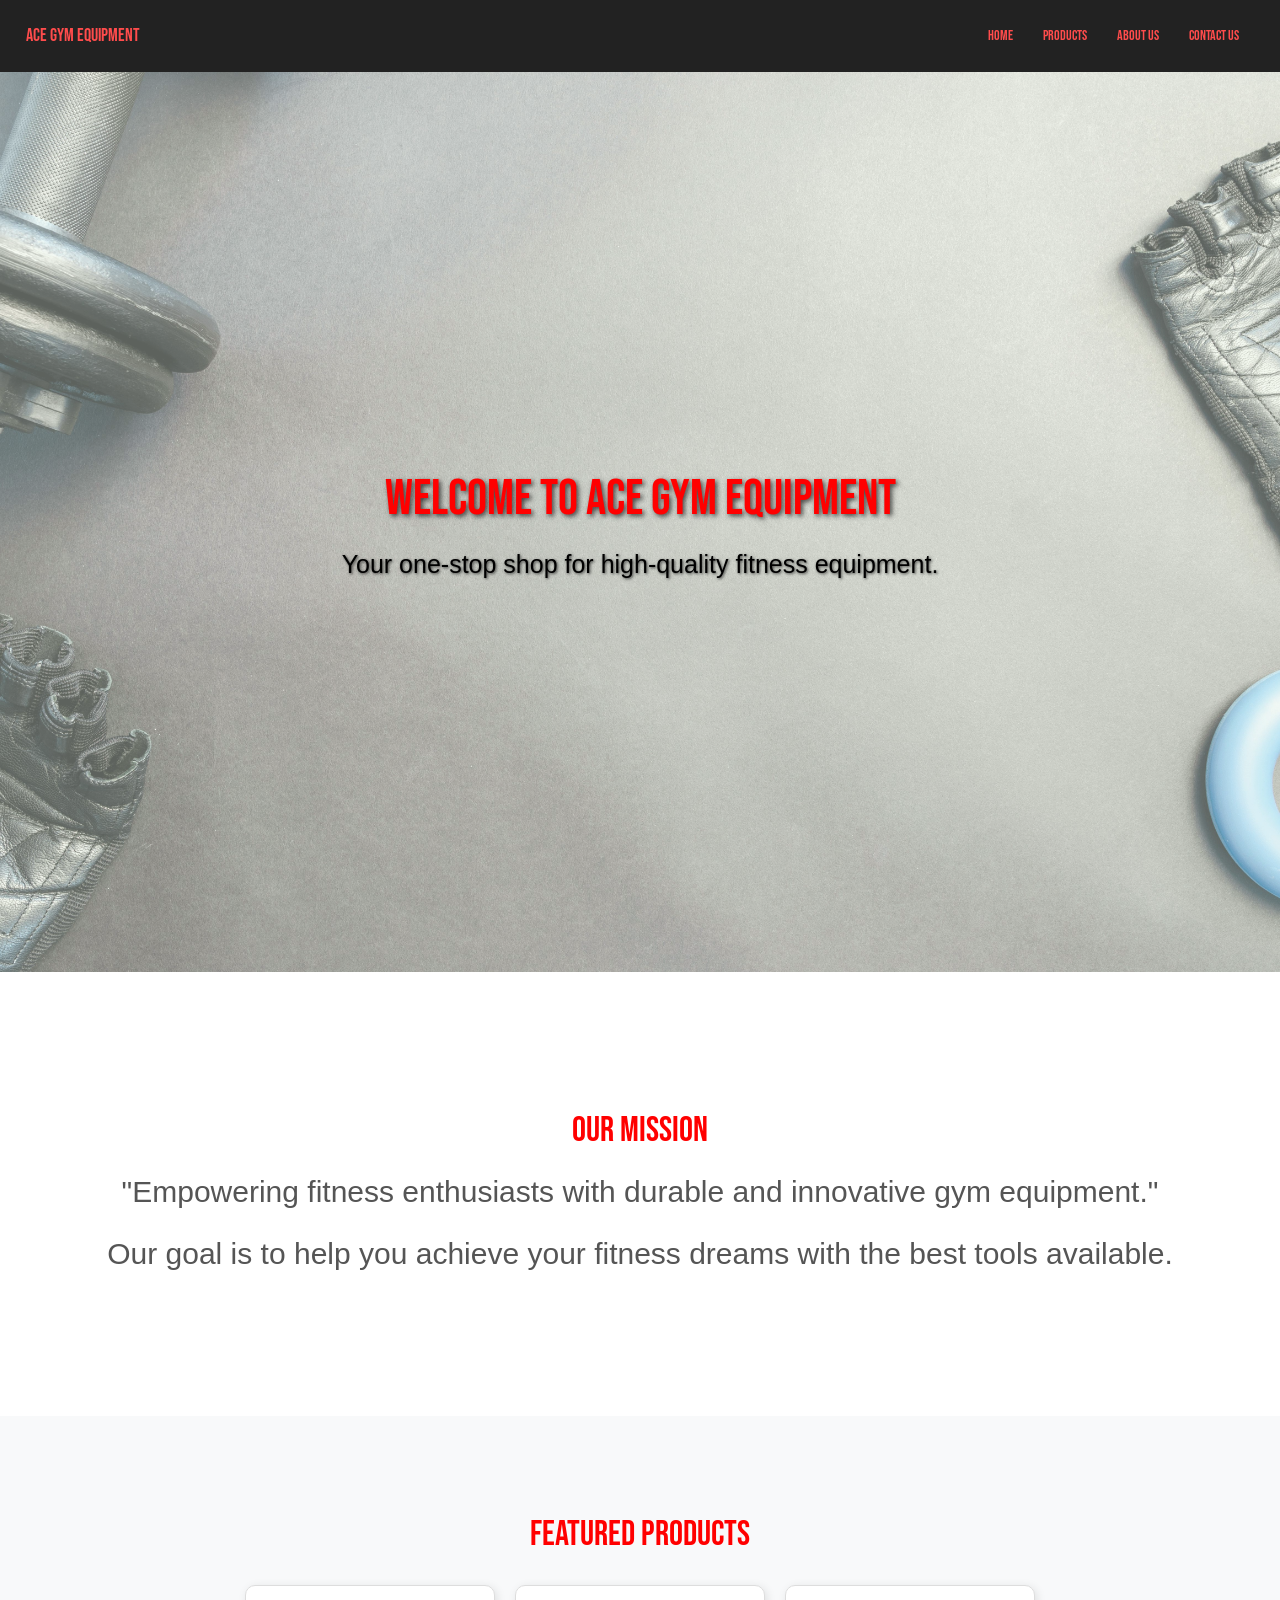
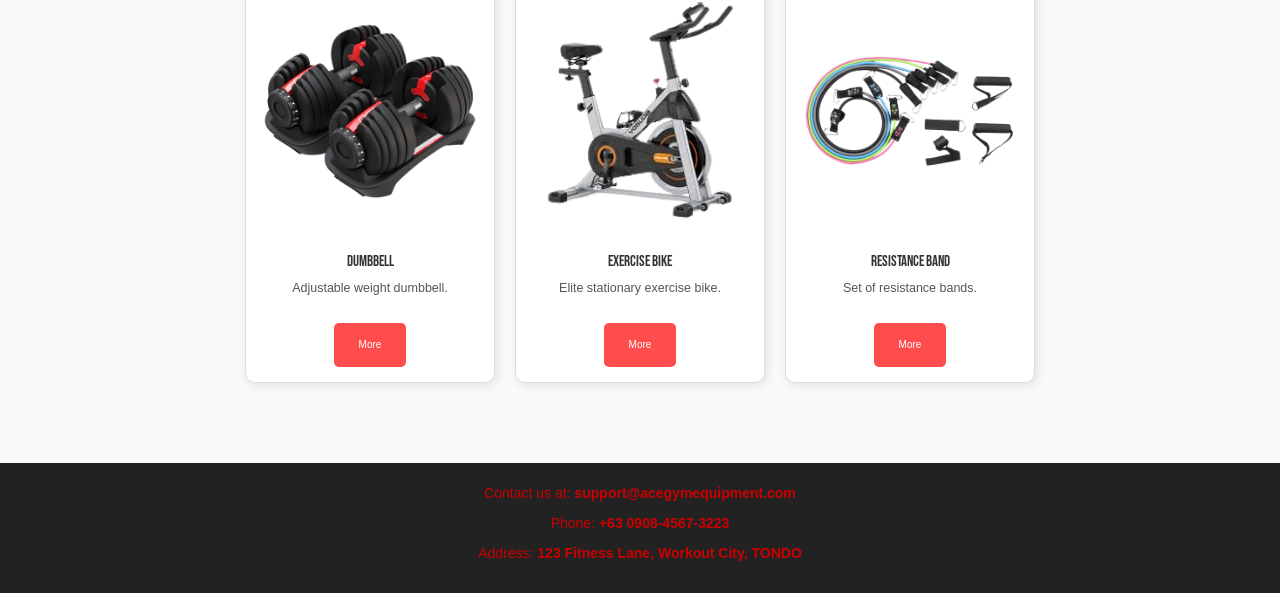
<file: index.html>
<!DOCTYPE html>
<html lang="en">
<head>
    <meta charset="UTF-8">
    <meta name="viewport" content="width=device-width, initial-scale=1.0">
    <title>ACE Gym Equipment - Home</title>
    <link href="https://maxcdn.bootstrapcdn.com/bootstrap/3.4.1/css/bootstrap.min.css" rel="stylesheet">
    <link href="https://fonts.googleapis.com/css2?family=Bebas+Neue&display=swap" rel="stylesheet">
    <script src="https://ajax.googleapis.com/ajax/libs/jquery/3.6.0/jquery.min.js"></script>
    <script src="https://maxcdn.bootstrapcdn.com/bootstrap/3.4.1/js/bootstrap.min.js"></script>
    <link rel="stylesheet" href="style.css">
    <style>
        /* General Styles */
        body {
            font-family: Arial, sans-serif;
            background-color: #e8f5e9;
            margin: 0;
            padding: 0;
        }

        /* The navbar design */
        .navbar {
            margin: 0;
            padding: 10px;
            border-radius: 0;
        }

        .navbar-default {
            background-color: #222;
            border-color: #222;
        }

        .navbar-brand, .navbar-nav > li > a {
            font-family: 'Bebas Neue', sans-serif;
            color: #ff4c4c !important;
        }

        .navbar-nav > li > a:hover {
            color: #cc0000 !important;
        }

        /* Hero design Section */
        .hero {
            position: relative;
            height: 100vh;
            color: white;
            text-align: center;
            display: flex;
            flex-direction: column;
            justify-content: center;
            align-items: center;
            overflow: hidden;
        }

        .hero::before {
            content: '';
            position: absolute;
            top: 0;
            left: 0;
            width: 100%;
            height: 100%;
            background-image: url('images/bg.jpg');
            background-size: cover;
            background-position: center;
            opacity: 0.6;
            z-index: -1;
        }

        .hero h1 {
            font-family: 'Bebas Neue', sans-serif;
            font-size: 5rem;
            color: red;
            text-shadow: 2px 2px 5px rgba(0, 0, 0, 0.7);
        }

        .hero p {
            font-size: 2.5rem;
            margin-top: 10px;
            color: black;
            text-shadow: 1px 1px 3px rgba(0, 0, 0, 0.7);
        }

        /* Quotes and Goals design Section */
        .quotes-goals {
            padding: 120px 10px;
            text-align: center;
            background-color: #ffffff;
        }

        .quotes-goals h2 {
            font-family: 'Bebas Neue', sans-serif;
            font-size: 3.5rem;
            color: red;
            margin-bottom: 20px;
        }

        .quotes-goals p {
            font-size: 3rem;
            color: #555555;
            margin-bottom: 20px;
        }

        /* Products preview design Section */
        .product-preview {
            padding: 80px 40px;
            background-color: #f8f9fa;
        }

        .product-preview p{
            font-size: 1.25rem;
          
        }

        .product-preview h2 {
            font-family: 'Bebas Neue', sans-serif;
            font-size: 3.5rem;
            color: red;
            text-align: center;
            margin-bottom: 30px;
        }

        .product-preview .row {
            display: flex;
            justify-content: center;
            gap: 20px;
        }

        .product-card {
            background-color: white;
            border: 1px solid #ddd;
            border-radius: 10px;
            padding: 15px;
            text-align: center;
            box-shadow: 2px 2px 10px rgba(0, 0, 0, 0.1);
            width: 250px;
        }

        .product-card img {
            max-width: 100%;
            height: auto;
            margin-bottom: 15px;
        }

        .product-card h3 {
            font-family: 'Bebas Neue', sans-serif;
            font-size: 1.5rem;
            color: #333333;
            margin-bottom: 10px;
        }

        .product-card p {
            color: #555555;
            margin-bottom: 15px;
        }

        .product-card a {
            display: inline-block; 
            text-decoration: none;
            color: white;
            background-color: #ff4c4c;
            padding: 15px 25px; 
            border-radius: 5px;
            font-size: 1rem; 
            margin-top: 10px; 
        }

        @media (max-width: 768px) {
            .product-card a {
                font-size: 1.4rem;
                padding: 20px 40px;
                width: 100%; 
                text-align: center; 
            }
        }

        .product-card:hover {
            transform: scale(1.05);
            box-shadow: 4px 4px 15px rgba(0, 0, 0, 0.2);
            border-color: #43a047;
        }

        /* Footer design */
        .footer1 {
            margin-top: 0px;
            background-color: #222;
            border-color: #222;
            color: #cc0000 !important;
            padding: 20px;
        }

        /* Animations for homepage */
        .hero h1, .hero p {
            opacity: 0;
            transform: translateY(20px);
            animation: fadeIn 1s ease-out forwards;
        }

        .hero h1 {
            animation-delay: 0.2s;
        }

        .hero p {
            animation-delay: 0.4s;
        }

        .quotes-goals {
            opacity: 0;
            transform: translateY(20px);
            animation: fadeIn 1.2s ease-out forwards;
            animation-delay: 0.6s;
        }

        .product-card {
            opacity: 0;
            transform: translateY(20px);
            animation: fadeIn 1.5s ease-out forwards;
        }

        .product-card:nth-child(1) {
            animation-delay: 0.8s;
        }

        .product-card:nth-child(2) {
            animation-delay: 1s;
        }

        .product-card:nth-child(3) {
            animation-delay: 1.2s;
        }

        .footer1 {
            opacity: 0;
            transform: translateY(20px);
            animation: fadeIn 1.5s ease-out forwards;
            animation-delay: 1.5s;
        }

        @keyframes fadeIn {
            from {
                opacity: 0;
                transform: translateY(20px);
            }
            to {
                opacity: 1;
                transform: translateY(0);
            }
        }
    </style>
</head>
<body>
    <nav class="navbar navbar-default">
        <div class="container-fluid">
            <div class="navbar-header">
                <button type="button" class="navbar-toggle collapsed" data-toggle="collapse" data-target="#navbar-collapse" aria-expanded="false">
                    <span class="sr-only">Toggle navigation</span>
                    <span class="icon-bar"></span>
                    <span class="icon-bar"></span>
                    <span class="icon-bar"></span>
                </button>
                <a class="navbar-brand" href="index.html">ACE Gym Equipment</a>
            </div>
            <div class="collapse navbar-collapse" id="navbar-collapse">
                <ul class="nav navbar-nav navbar-right">
                    <li><a href="index.html">Home</a></li>
                    <li><a href="products.html">Products</a></li>
                    <li><a href="about.html">About Us</a></li>
                    <li><a href="contact.html">Contact Us</a></li>
                </ul>
            </div>
        </div>
    </nav>

    <!-- Hero Section -->
    <div class="hero">
        <h1>Welcome to ACE Gym Equipment</h1>
        <p>Your one-stop shop for high-quality fitness equipment.</p>
    </div>

    <!-- Quotes and Goals Section -->
    <div class="quotes-goals">
        <h2>Our Mission</h2>
        <p>"Empowering fitness enthusiasts with durable and innovative gym equipment."</p>
        <p>Our goal is to help you achieve your fitness dreams with the best tools available.</p>
    </div>

    <!-- The Products Section -->
    <div class="product-preview">
        <h2>Featured Products</h2>
        <div class="row">
        
            <div class="product-card">
                <img src="images/dumbbellnobg.png" alt="Dumbbell">
                <h3>Dumbbell</h3>
                <p>Adjustable weight dumbbell.</p>
                <a href="products.html">More</a>
            </div>
          
            <div class="product-card">
                <img src="images/bikenobg.png" alt="Bike">
                <h3>Exercise Bike</h3>
                <p>Elite stationary exercise bike.</p>
                <a href="products.html">More</a>
            </div>
            
            <div class="product-card">
                <img src="images/resistancebandnobg.png" alt="Resistance Band">
                <h3>Resistance Band</h3>
                <p>Set of resistance bands.</p>
                <a href="products.html">More</a>
            </div>
        </div>
    </div>

    <footer class="text-center footer1">
        <p>Contact us at: <strong>support@acegymequipment.com</strong></p>
        <p>Phone: <strong>+63 0908-4567-3223</strong></p>
        <p>Address: <strong>123 Fitness Lane, Workout City, TONDO</strong></p>
    </footer>
</body>
</html>
</file>
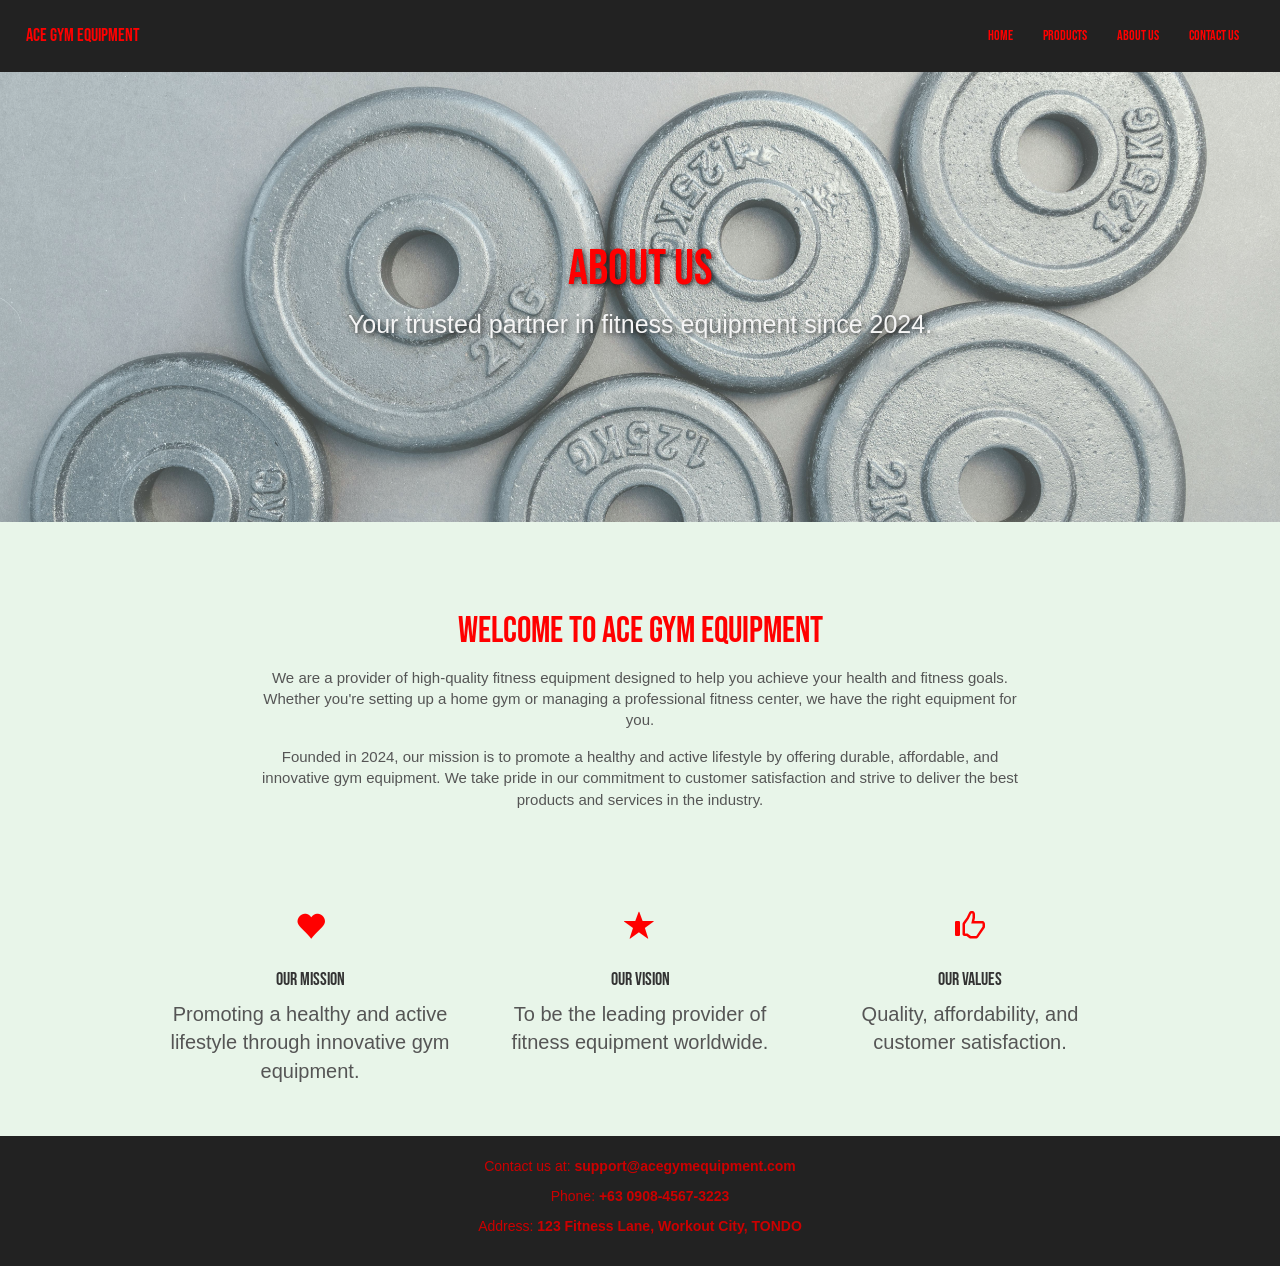
<file: about.html>
<!DOCTYPE html>
<html lang="en">
<head>
    <meta charset="UTF-8">
    <meta name="viewport" content="width=device-width, initial-scale=1.0">
    <title>About Us</title>
    <link href="https://maxcdn.bootstrapcdn.com/bootstrap/3.4.1/css/bootstrap.min.css" rel="stylesheet">
    <link href="https://fonts.googleapis.com/css2?family=Bebas+Neue&display=swap" rel="stylesheet">
    <script src="https://ajax.googleapis.com/ajax/libs/jquery/3.6.0/jquery.min.js"></script>
    <script src="https://maxcdn.bootstrapcdn.com/bootstrap/3.4.1/js/bootstrap.min.js"></script>
    <link rel="stylesheet" href="style.css">
    <style>
        /* Navbar Design */
        .navbar-default {
            background-color: #222;
            border-color: #222;
        }

        .navbar {
            margin: 0;
            padding: 10px;
            border-radius: 0;
        }

        .navbar-brand {
            font-family: 'Bebas Neue', sans-serif;
            color: red !important;
        }

        .navbar-nav > li > a {
            font-family: 'Bebas Neue', sans-serif;
            color: red !important;
        }

        .navbar-nav > li > a:hover {
            color: darkred !important;
        }

        /* Hero Section */
        .hero {
            position: relative;
            height: 50vh;
            text-align: center;
            display: flex;
            flex-direction: column;
            justify-content: center;
            align-items: center;
            text-shadow: 2px 2px 5px rgba(0, 0, 0, 0.7);
            overflow: hidden; 
            animation: fadeIn 1.5s ease-out; 
        }

        .hero::before {
            content: '';
            position: absolute;
            top: 0;
            left: 0;
            width: 100%;
            height: 100%;
            background-image: url('images/aboutbg.jpg');
            background-size: cover;
            background-position: center;
            opacity: 0.7; 
            z-index: -1; 
        }

        .hero h1 {
            font-family: 'Bebas Neue', sans-serif;
            font-size: 5rem;
            color: red;
            margin: 0;
            animation: slideIn 1.5s ease-out; 
        }

        .hero p {
            color: whitesmoke;
            font-size: 2.5rem;
            margin-top: 10px;
            animation: slideIn 1.5s ease-out; 
        }

        /* About Us Container Design */
        .container {
            text-align: center;
            padding: 50px 20px;
            margin-top: 20px;
            max-width: 800px;
            animation: fadeIn 2s ease-out; 
        }

        .container h1 {
            font-family: 'Bebas Neue', sans-serif;
            color: red !important;
        }

        .container p {
            color: #555;
            margin-top: 15px;
            text-align: center;
            font-size: 1.5rem;
        }

        /* Key Points Design Section */
        .key-points {
            display: flex;
            justify-content: center;
            gap: 30px;
            margin: 40px 0;
            text-align: center;
        }

        .key-points .point {
            flex: 1;
            max-width: 300px;
            animation: fadeIn 2s ease-out;
        }

        .key-points .point i {
            font-size: 3rem;
            color: red;
            margin-bottom: 10px;
        }

        .key-points .point h3 {
            font-family: 'Bebas Neue', sans-serif;
            font-size: 1.8rem;
            color: #333;
            margin-bottom: 10px;
        }

        .key-points .point p {
            font-size: 2rem;
            color: #555;
        }

        /* Keyframes for Animations */
        @keyframes fadeIn {
            from {
                opacity: 0;
            }
            to {
                opacity: 1;
            }
        }

        @keyframes slideIn {
            from {
                opacity: 0;
                transform: translateY(20px);
            }
            to {
                opacity: 1;
                transform: translateY(0);
            }
        }

        /* Footer design */
        .footer1 {
            margin: 0;
            padding: 20px;
            background-color: #222;
            color: #cc0000 !important;
            width: 100%;
            box-sizing: border-box;
            text-align: center;
        }
    </style>
</head>
<body>
    <!-- Navbar section -->
    <nav class="navbar navbar-default">
        <div class="container-fluid">
            <div class="navbar-header">
                <button type="button" class="navbar-toggle collapsed" data-toggle="collapse" data-target="#navbar-collapse" aria-expanded="false">
                    <span class="sr-only">Toggle navigation</span>
                    <span class="icon-bar"></span>
                    <span class="icon-bar"></span>
                    <span class="icon-bar"></span>
                </button>
                <a class="navbar-brand" href="index.html">ACE Gym Equipment</a>
            </div>
            <div class="collapse navbar-collapse" id="navbar-collapse">
                <ul class="nav navbar-nav navbar-right">
                    <li><a href="index.html">Home</a></li>
                    <li><a href="products.html">Products</a></li>
                    <li><a href="about.html">About Us</a></li>
                    <li><a href="contact.html">Contact Us</a></li>
                </ul>
            </div>
        </div>
    </nav>

    <!-- Hero Section -->
    <div class="hero">
        <h1>About Us</h1>
        <p>Your trusted partner in fitness equipment since 2024.</p>
    </div>

    <!-- About Us section -->
    <div class="container">
        <h1>Welcome to ACE Gym Equipment</h1>
        <p>
            We are a provider of high-quality fitness equipment designed to help you achieve your health and fitness goals. 
            Whether you're setting up a home gym or managing a professional fitness center, we have the right equipment for you.
        </p>
        <p>
            Founded in 2024, our mission is to promote a healthy and active lifestyle by offering durable, affordable, and innovative gym equipment. 
            We take pride in our commitment to customer satisfaction and strive to deliver the best products and services in the industry.
        </p>
    </div>

    <!-- Key Points Section -->
    <div class="key-points">
        <div class="point">
            <i class="glyphicon glyphicon-heart"></i>
            <h3>Our Mission</h3>
            <p>Promoting a healthy and active lifestyle through innovative gym equipment.</p>
        </div>
        <div class="point">
            <i class="glyphicon glyphicon-star"></i>
            <h3>Our Vision</h3>
            <p>To be the leading provider of fitness equipment worldwide.</p>
        </div>
        <div class="point">
            <i class="glyphicon glyphicon-thumbs-up"></i>
            <h3>Our Values</h3>
            <p>Quality, affordability, and customer satisfaction.</p>
        </div>
    </div>

    <!-- Footer section -->
    <footer class="footer1">
        <p>Contact us at: <strong>support@acegymequipment.com</strong></p>
        <p>Phone: <strong>+63 0908-4567-3223</strong></p>
        <p>Address: <strong>123 Fitness Lane, Workout City, TONDO</strong></p>
    </footer>
</body>
</html>
</file>
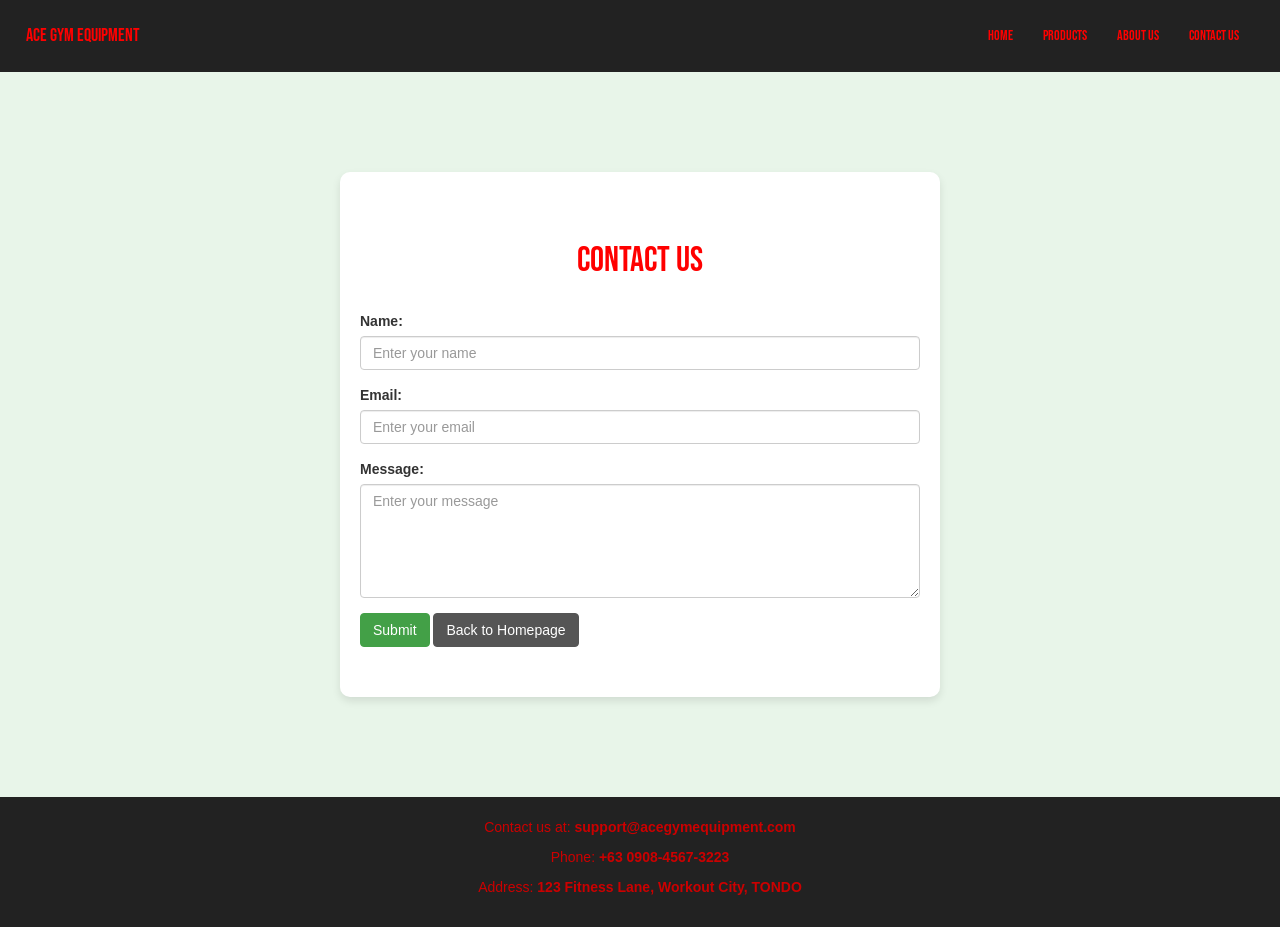
<file: contact.html>
<!DOCTYPE html>
<html lang="en">
<head>
    <meta charset="UTF-8">
    <meta name="viewport" content="width=device-width, initial-scale=1.0">
    <title>Contact Us</title>
    <link href="https://maxcdn.bootstrapcdn.com/bootstrap/3.4.1/css/bootstrap.min.css" rel="stylesheet">
    <link href="https://fonts.googleapis.com/css2?family=Bebas+Neue&display=swap" rel="stylesheet">
    <link rel="stylesheet" href="style.css">
    <script src="https://ajax.googleapis.com/ajax/libs/jquery/3.6.0/jquery.min.js"></script>
    <script src="https://maxcdn.bootstrapcdn.com/bootstrap/3.4.1/js/bootstrap.min.js"></script>
    <style>
        /* Navbar design */
        .navbar-default {
            background-color: #222;
            border-color: #222;
        }

        .navbar {
            margin: 0;
            padding: 10px;
            border-radius: 0;
        }

        .navbar-brand {
            font-family: 'Bebas Neue', sans-serif;
            color: red !important;
        }

        .navbar-nav > li > a {
            font-family: 'Bebas Neue', sans-serif;
            color: red !important;
        }

        .navbar-nav > li > a:hover {
            color: darkred !important;
        }

        /* Contact Form Design */
        .container {
            padding: 50px 20px;
            margin-top: 100px;
            margin-bottom: 100px;
            max-width: 600px;
            background-color: white;
            border-radius: 10px;
            box-shadow: 0 4px 8px rgba(0, 0, 0, 0.1);
        }

        h1 {
            font-family: 'Bebas Neue', sans-serif;
            color: red;
            text-align: center;
            font-size: 3.5rem;
            margin-bottom: 30px;
        }

        label {
            font-weight: bold;
        }

        .btn-primary {
            background-color: #43a047;
            border-color: #43a047;
        }

        .btn-primary:hover {
            background-color: #388e3c;
            border-color: #388e3c;
        }

        .btn-secondary {
            background-color: #555;
            border-color: #555;
            color: white !important;
        }

        .btn-secondary:hover {
            background-color: #333;
            border-color: #333;
        }

        /* Animation for Contact Form */
        .container {
            opacity: 0; 
            transform: translateY(20px); 
            animation: fadeIn 1.5s ease-out forwards; 
        }



        /* Keyframes for Animations */
        @keyframes fadeIn {
            from {
                opacity: 0;
                transform: translateY(20px);
            }
            to {
                opacity: 1;
                transform: translateY(0);
            }
        }

        /* Footer design*/
        .footer1 {
            margin: auto;
            padding: 20px;
            background-color: #222;
            color: #cc0000 !important;
            width: 100%;
            box-sizing: border-box;
            text-align: center;
        }
    </style>
</head>
<body>
    <!-- Navbar section -->
    <nav class="navbar navbar-default">
        <div class="container-fluid">
         
            <div class="navbar-header">
              
                <button type="button" class="navbar-toggle collapsed" data-toggle="collapse" data-target="#navbar-collapse" aria-expanded="false">
                    <span class="sr-only">Toggle navigation</span>
                    <span class="icon-bar"></span>
                    <span class="icon-bar"></span>
                    <span class="icon-bar"></span>
                </button>
                <a class="navbar-brand" href="index.html">ACE Gym Equipment</a>
            </div>

        
            <div class="collapse navbar-collapse" id="navbar-collapse">
                <ul class="nav navbar-nav navbar-right">
                    <li><a href="index.html">Home</a></li>
                    <li><a href="products.html">Products</a></li>
                    <li><a href="about.html">About Us</a></li>
                    <li><a href="contact.html">Contact Us</a></li>
                </ul>
            </div>
        </div>
    </nav>

    <!-- Contact Form section -->
    <div class="container">
        <h1>Contact Us</h1>
        <form>
            <div class="form-group">
                <label for="name">Name:</label>
                <input type="text" class="form-control" id="name" placeholder="Enter your name">
            </div>
            <div class="form-group">
                <label for="email">Email:</label>
                <input type="email" class="form-control" id="email" placeholder="Enter your email">
            </div>
            <div class="form-group">
                <label for="message">Message:</label>
                <textarea class="form-control" id="message" rows="5" placeholder="Enter your message"></textarea>
            </div>
            <button type="submit" class="btn btn-primary">Submit</button>
            <a href="index.html" class="btn btn-secondary">Back to Homepage</a>
        </form>
    </div>

    <!-- Footer section -->
    <footer class="footer1">
        <p>Contact us at: <strong>support@acegymequipment.com</strong></p>
        <p>Phone: <strong>+63 0908-4567-3223</strong></p>
        <p>Address: <strong>123 Fitness Lane, Workout City, TONDO</strong></p>
    </footer>
</body>
</html>
</file>
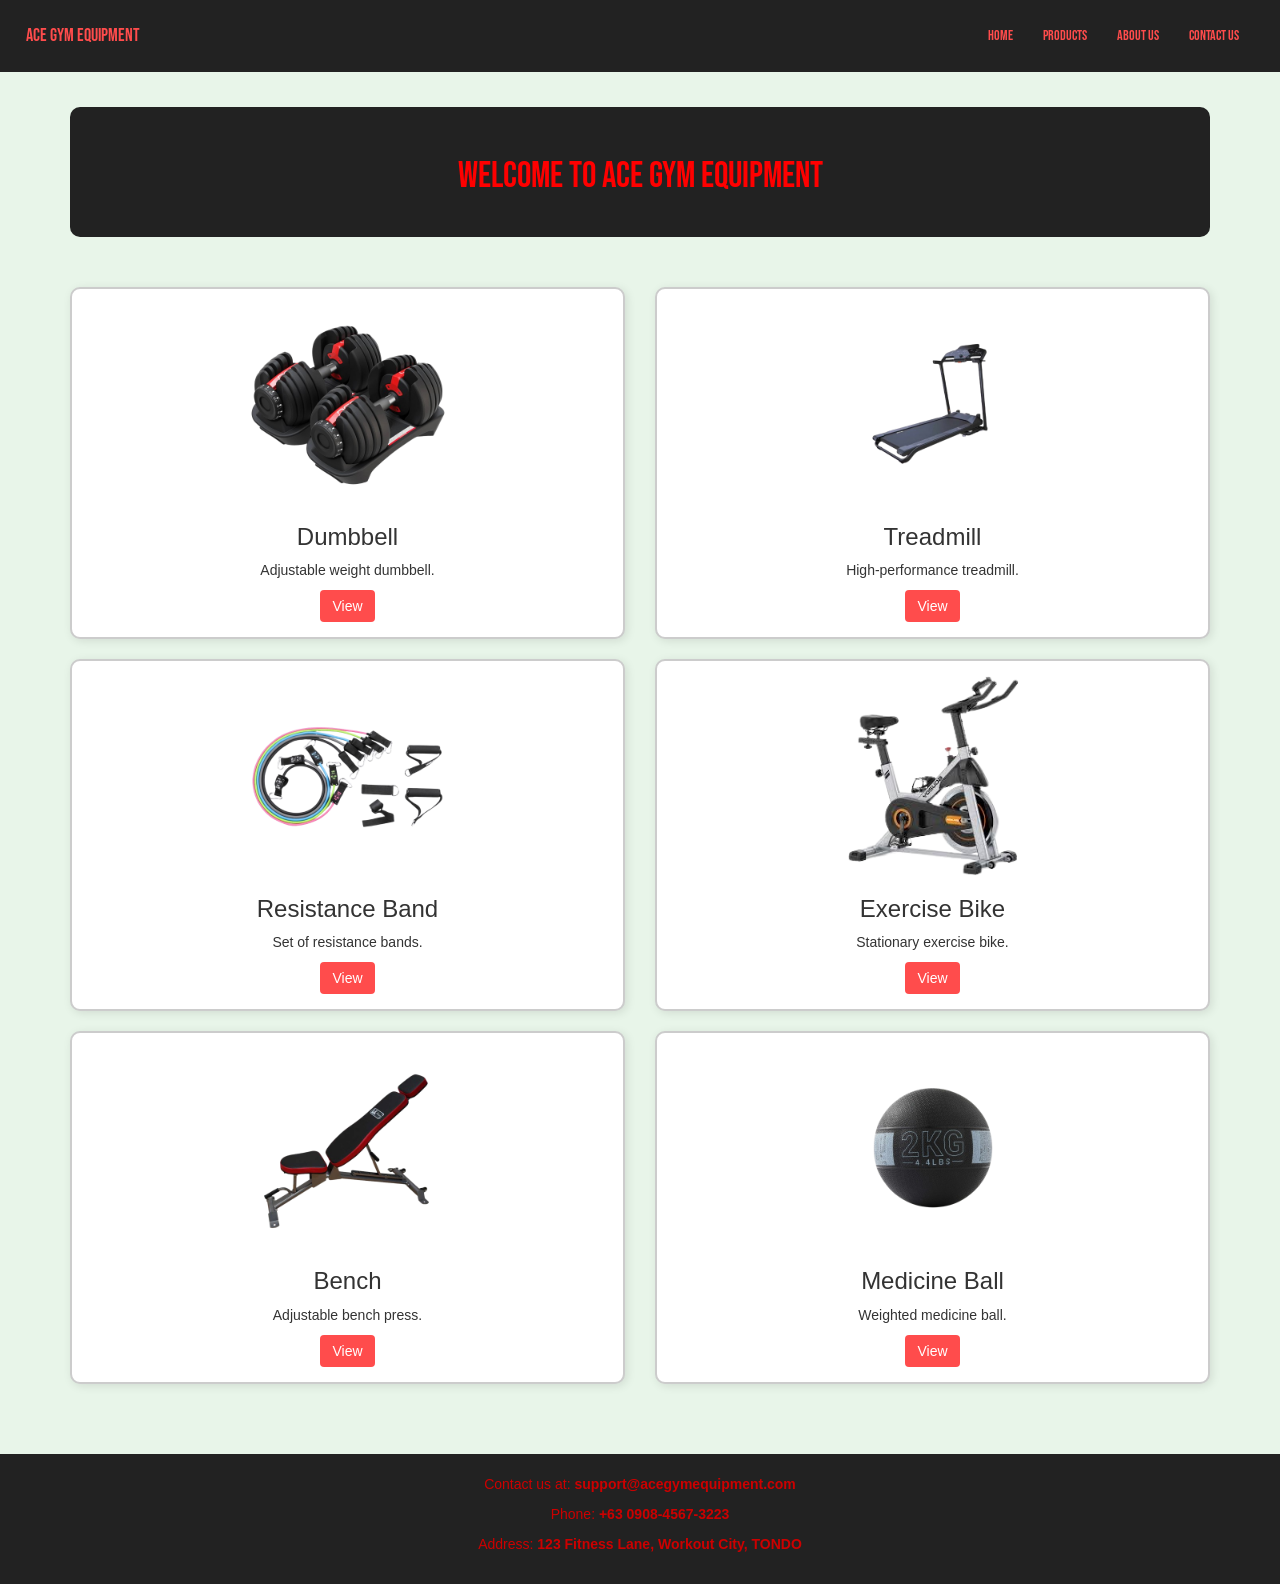
<file: products.html>
<!DOCTYPE html>
<html lang="en">
<head>
    <meta charset="UTF-8">
    <meta name="viewport" content="width=device-width, initial-scale=1.0">
    <title>Gym Equipment Store</title>
    <link href="https://maxcdn.bootstrapcdn.com/bootstrap/3.4.1/css/bootstrap.min.css" rel="stylesheet">
    <link rel="stylesheet" href="style.css">
    <link href="https://fonts.googleapis.com/css2?family=Bebas+Neue&display=swap" rel="stylesheet">
    <script src="https://ajax.googleapis.com/ajax/libs/jquery/3.6.0/jquery.min.js"></script>
    <script src="https://maxcdn.bootstrapcdn.com/bootstrap/3.4.1/js/bootstrap.min.js"></script>
    <script src="script.js"></script>
    <style>
        /* Navbar Design */
        .navbar-default {
            background-color: #222;
            border-color: #222;
        }

        .navbar {
            margin: 0;
            padding: 10px;
            border-radius: 0;
        }

        .navbar-brand, .navbar-nav > li > a {
            font-family: 'Bebas Neue', sans-serif;
            color: #ff4c4c !important;
        }

        .navbar-nav > li > a:hover {
            color: #cc0000 !important;
        }

        /* General Design for Products*/
        body {
            background-color: #e8f5e9;
            font-family: Arial, sans-serif;
        }

        .intro {
            margin-top: 35px;
            font-family: 'Bebas Neue', sans-serif;
            padding: 30px;
            text-align: center;
            border-radius: 10px;
            margin-bottom: 20px;
            background-color: #222;
            border-color: #222;
        }

        /* This is design for product Grid */
        .row {
            display: flex;
            justify-content: center;
            flex-wrap: wrap;
        }

        .product {
            flex: 1 1 300px;
            text-align: center;
            margin-bottom: 20px;
        }

        .product-card {
            background-color: white;
            border: 2px solid #ccc;
            padding: 15px;
            border-radius: 10px;
            box-shadow: 2px 2px 10px rgba(0, 0, 0, 0.1);
        }

        .product-card:hover {
            transform: scale(1.05);
            box-shadow: 4px 4px 15px rgba(0, 0, 0, 0.2);
            border-color: #43a047;
        }

        /* Buttons */
        .btn-danger {
            background-color: #ff4c4c;
            border: none;
        }

        .btn-danger:hover {
            background-color: #cc0000;
        }

        /* Footer */
        .footer1 {
            margin-top: 50px;
            background-color: #222;
            border-color: #222;
            color: #cc0000 !important;
            padding: 20px;
        }

        .intro {
            margin-bottom: 50px;
        }
    </style>
</head>
<body>
    <!-- Navbar section -->
    <nav class="navbar navbar-default">
        <div class="container-fluid">
            <div class="navbar-header">
                <button type="button" class="navbar-toggle collapsed" data-toggle="collapse" data-target="#navbar-collapse" aria-expanded="false">
                    <span class="sr-only">Toggle navigation</span>
                    <span class="icon-bar"></span>
                    <span class="icon-bar"></span>
                    <span class="icon-bar"></span>
                </button>
                <a class="navbar-brand" href="index.html">ACE Gym Equipment</a>
            </div>

            <div class="collapse navbar-collapse" id="navbar-collapse">
                <ul class="nav navbar-nav navbar-right">
                    <li><a href="index.html">Home</a></li>
                    <li><a href="products.html">Products</a></li>
                    <li><a href="about.html">About Us</a></li>
                    <li><a href="contact.html">Contact Us</a></li>
                </ul>
            </div>
        </div>
    </nav>

    <!-- Intro Section -->
    <div class="container">
        <div class="intro">
            <h1 style="color: red;">Welcome to ACE Gym Equipment</h1>
        </div>

        <!-- Products Section -->
        <div class="row">
            <div class="col-sm-4 product">
                <div class="product-card">
                    <img src="images/dumbbellnobg.png" alt="Dumbbell" width="200">
                    <h3>Dumbbell</h3>
                    <p>Adjustable weight dumbbell.</p>
                    <a href="productsHtml/dumbbell.html" class="btn btn-danger">View</a>
                </div>
            </div>
            <div class="col-sm-4 product">
                <div class="product-card">
                    <img src="images/treadmillnobg.png" alt="Treadmill" width="200">
                    <h3>Treadmill</h3>
                    <p>High-performance treadmill.</p>
                    <a href="productsHtml/treadmill.html" class="btn btn-danger">View</a>
                </div>
            </div>
        </div>

      
        <div class="row">
            <div class="col-sm-4 product">
                <div class="product-card">
                    <img src="images/resistancebandnobg.png" alt="Resistance Band" width="200">
                    <h3>Resistance Band</h3>
                    <p>Set of resistance bands.</p>
                    <a href="productsHtml/resistanceband.html" class="btn btn-danger">View</a>
                </div>
            </div>
            <div class="col-sm-4 product">
                <div class="product-card">
                    <img src="images/bikenobg.png" alt="Exercise Bike" width="200">
                    <h3>Exercise Bike</h3>
                    <p>Stationary exercise bike.</p>
                    <a href="productsHtml/bike.html" class="btn btn-danger">View</a>
                </div>
            </div>
        </div>

      
        <div class="row">
            <div class="col-sm-4 product">
                <div class="product-card">
                    <img src="images/benchnobg.png" alt="Bench Press" width="200">
                    <h3>Bench</h3>
                    <p>Adjustable bench press.</p>
                    <a href="productsHtml/bench.html" class="btn btn-danger">View</a>
                </div>
            </div>
            <div class="col-sm-4 product">
                <div class="product-card">
                    <img src="images/mballnobg.png" alt="Medicine Ball" width="200">
                    <h3>Medicine Ball</h3>
                    <p>Weighted medicine ball.</p>
                    <a href="productsHtml/medicineball.html" class="btn btn-danger">View</a>
                </div>
            </div>
        </div>
    </div>

    <!-- Footer section -->
    <footer class="text-center footer1">
        <p>Contact us at: <strong>support@acegymequipment.com</strong></p>
        <p>Phone: <strong>+63 0908-4567-3223</strong></p>
        <p>Address: <strong>123 Fitness Lane, Workout City, TONDO</strong></p>
    </footer>
</body>
</html>
</file>
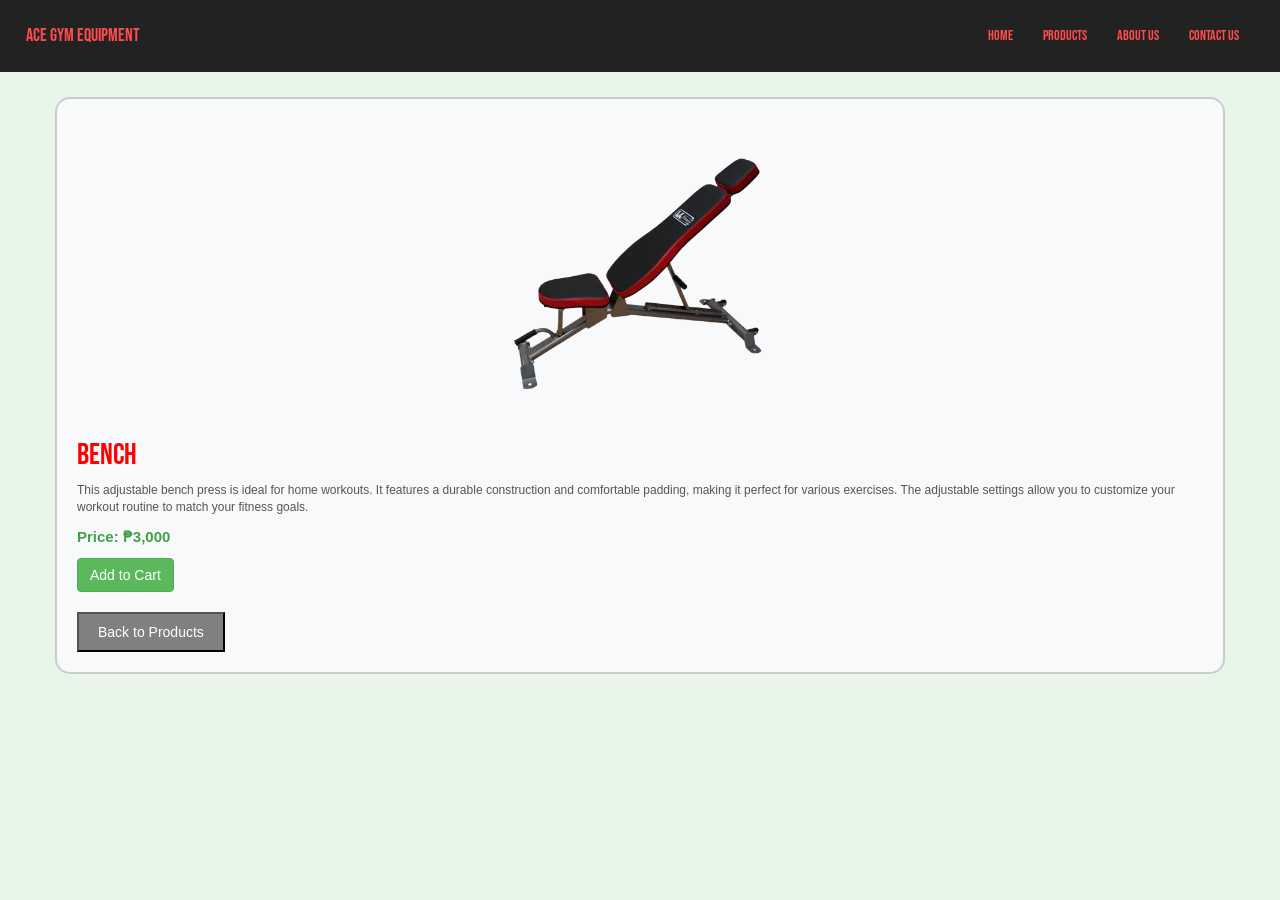
<file: productsHtml/bench.html>
<!DOCTYPE html>
<html lang="en">
<head>
    <meta charset="UTF-8">
    <meta name="viewport" content="width=device-width, initial-scale=1.0">
    <title>Bench - Product Details</title>
    <link href="https://maxcdn.bootstrapcdn.com/bootstrap/3.4.1/css/bootstrap.min.css" rel="stylesheet">
    <link href="https://fonts.googleapis.com/css2?family=Bebas+Neue&display=swap" rel="stylesheet">
    <script src="https://ajax.googleapis.com/ajax/libs/jquery/3.6.0/jquery.min.js"></script>
    <script src="https://maxcdn.bootstrapcdn.com/bootstrap/3.4.1/js/bootstrap.min.js"></script>
    <script src="../script.js"></script>
    <style>
        /* Navbar Design */
        .navbar-default {
            background-color: #222;
            border-color: #222;
        }

        .navbar {
            margin: 0;
            padding: 10px;
            border-radius: 0; 
        }

        .navbar-brand, .navbar-nav > li > a {
            font-family: 'Bebas Neue', sans-serif;
            color: #ff4c4c !important;
        }

        .navbar-nav > li > a:hover {
            color: #cc0000 !important;
        }
        /* For Mobile pov*/
        @media (max-width: 768px) {
            .navbar-nav > li > a {
                font-size: 1.5rem; 
                padding: 15px;
            }
        }

        /* Product details design */
        .container {
            background-color: #f8f9fa;
            margin-top: 25px;
            border: 2px solid #cccccc;
            border-radius: 15px;
            padding: 20px;
        }

            /* For Mobile View */
            @media (max-width: 768px) {
            .container {
                width: 90%; 
                padding: 10px; 
                margin: 10px auto; 
            }

            .card-img-top {
                max-width: 200px; 
            }

            .card-text {
                font-size: 1rem; 
            }

            .price {
                font-size: 1.2rem; 
            }
        }


        .card-img-top {
            width: 100%;
            height: auto;
            max-width: 300px;
            margin: 0 auto;
            display: block;
        }

        .card-img-top:hover {
            transform: scale(1.2);
        }

        .card-title {
            font-family: 'Bebas Neue', sans-serif;
            color: red;
        }

        .card-text {
            font-size: 1.2rem;
            color: #555;
        }

        .price {
            font-size: 1.5rem;
            font-weight: bold;
            color: #43a047;
        }

        button {
            background-color: gray;
        }

        a {
            color: white;
        }

        body {
            background-color: #e8f5e9;
        }

        /* Pop-Up for add to cart */
        .popup {
            display: none; 
            position: fixed;
            top: 0;
            left: 0;
            width: 100%;
            height: 100%;
            background-color: rgba(0, 0, 0, 0.5);
            z-index: 1000;
        }

        .popup-content {
            position: absolute;
            top: 50%;
            left: 50%;
            transform: translate(-50%, -50%);
            background-color: white;
            padding: 20px;
            border-radius: 10px;
            text-align: center;
            box-shadow: 0 4px 8px rgba(0, 0, 0, 0.2);
            width: 300px;
        }

        .popup-content h4 {
            font-family: 'Bebas Neue', sans-serif;
            color: #43a047; 
            margin-bottom: 10px;
        }

        .popup-content p {
            color: #555555;
            margin-bottom: 20px;
        }

        .popup-content .btn {
            background-color: #43a047;
            border: none;
        }

        .popup-content .btn:hover {
            background-color: #388e3c; 
        }
    </style>
</head>
<body>
    <!-- Navbar section -->
    <nav class="navbar navbar-default">
        <div class="container-fluid">
            <div class="navbar-header">
                <button type="button" class="navbar-toggle collapsed" data-toggle="collapse" data-target="#navbar-collapse" aria-expanded="false">
                    <span class="sr-only">Toggle navigation</span>
                    <span class="icon-bar"></span>
                    <span class="icon-bar"></span>
                    <span class="icon-bar"></span>
                </button>
                <a class="navbar-brand" href="../index.html">ACE Gym Equipment</a>
            </div>
            <div class="collapse navbar-collapse" id="navbar-collapse">
                <ul class="nav navbar-nav navbar-right">
                    <li><a href="../index.html">Home</a></li>
                    <li><a href="../products.html">Products</a></li>
                    <li><a href="../about.html">About Us</a></li>
                    <li><a href="../contact.html">Contact Us</a></li>
                </ul>
            </div>
        </div>
    </nav>

    <!-- Product Details section -->
    <div class="container my-5">
        <div class="card">
            <img src="../images/benchnobg.png" class="card-img-top" alt="Bench">
            <div class="card-body">
                <h2 class="card-title">Bench</h2>
                <p class="card-text">
                    This adjustable bench press is ideal for home workouts. It features a durable construction and comfortable padding, making it perfect for various exercises. The adjustable settings allow you to customize your workout routine to match your fitness goals.
                </p>
                <p class="price">Price: ₱3,000</p>
                <button class="btn btn-success add-to-cart-btn" data-product-name="Bench">Add to Cart</button><br><br>
                <button><a href="../products.html" class="btn btn-secondary mb-3">Back to Products</a></button>
            </div>
        </div>
    </div>

    <!-- Pop-Up section -->
    <div id="popup" class="popup">
        <div class="popup-content">
            <h4>Item Added to Cart!</h4>
            <p id="popup-message">The item has been successfully added to your cart.</p>
            <button class="btn btn-secondary" onclick="closePopup()">Close</button>
        </div>
    </div>
</body>
</html>
</file>
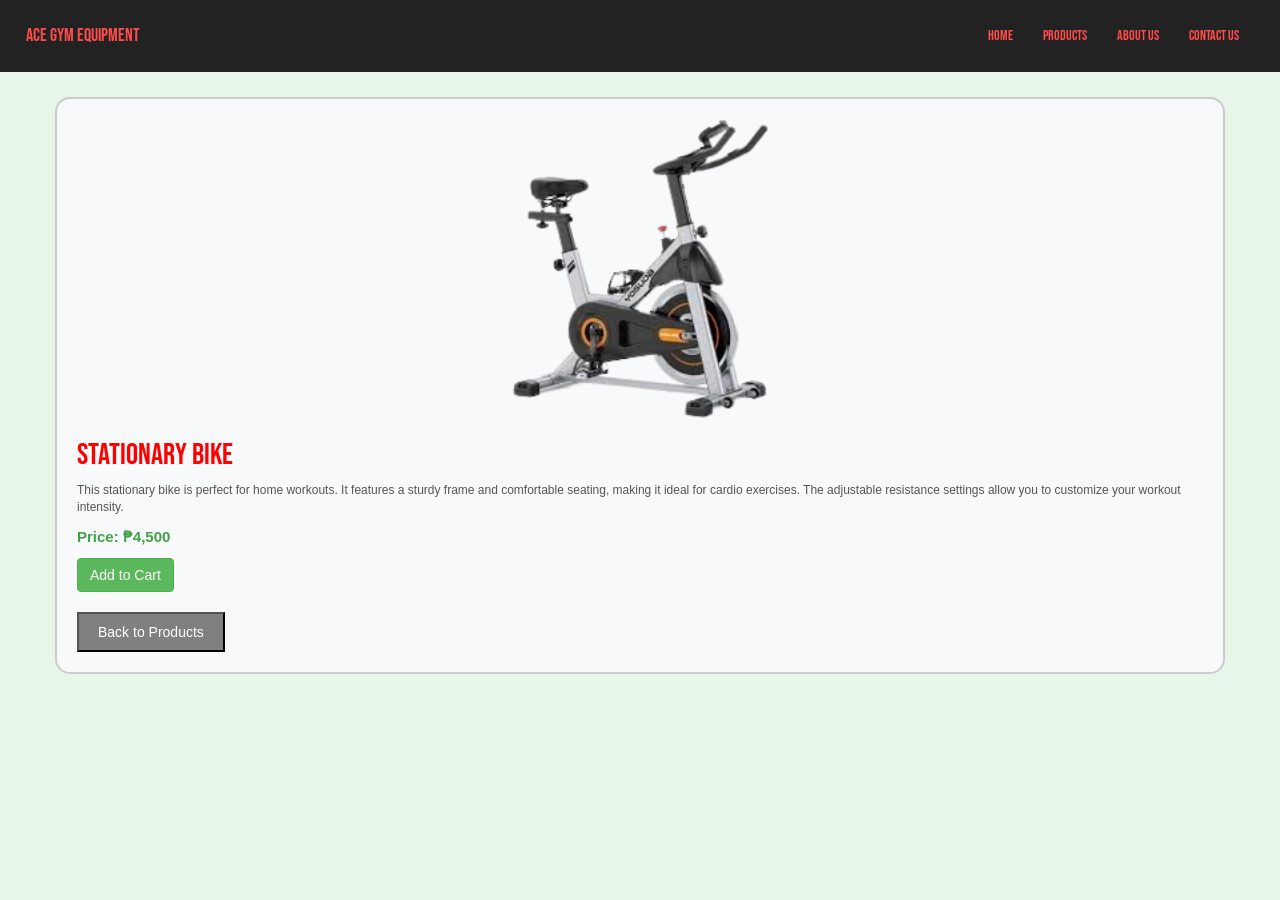
<file: productsHtml/bike.html>
<!DOCTYPE html>
<html lang="en">
<head>
    <meta charset="UTF-8">
    <meta name="viewport" content="width=device-width, initial-scale=1.0">
    <title>Stationary Bike - Product Details</title>
    <link href="https://maxcdn.bootstrapcdn.com/bootstrap/3.4.1/css/bootstrap.min.css" rel="stylesheet">
    <link href="https://fonts.googleapis.com/css2?family=Bebas+Neue&display=swap" rel="stylesheet">
    <script src="https://ajax.googleapis.com/ajax/libs/jquery/3.6.0/jquery.min.js"></script>
    <script src="https://maxcdn.bootstrapcdn.com/bootstrap/3.4.1/js/bootstrap.min.js"></script>
    <script src="../script.js"></script>
    <style>
        /* Navbar Design */
        .navbar-default {
            background-color: #222;
            border-color: #222;
        }

        .navbar {
            margin: 0;
            padding: 10px;
            border-radius: 0; 
        }

        .navbar-brand, .navbar-nav > li > a {
            font-family: 'Bebas Neue', sans-serif;
            color: #ff4c4c !important;
        }

        .navbar-nav > li > a:hover {
            color: #cc0000 !important;
        }

        /* Mobile pov*/
        @media (max-width: 768px) {
            .navbar-nav > li > a {
                font-size: 1.5rem; 
                padding: 15px;
            }
        }

        /* Product Details design */
        .container {
            background-color: #f8f9fa;
            margin-top: 25px;
            border: 2px solid #cccccc;
            border-radius: 15px;
            padding: 20px;
        }

            /* For Mobile View */
            @media (max-width: 768px) {
            .container {
                width: 90%; 
                padding: 10px; 
                margin: 10px auto; 
            }

            .card-img-top {
                max-width: 200px; 
            }

            .card-text {
                font-size: 1rem; 
            }

            .price {
                font-size: 1.2rem; 
            }
        }


        .card-img-top {
            width: 100%;
            height: auto;
            max-width: 300px;
            margin: 0 auto;
            display: block;
        }

        .card-img-top:hover {
            transform: scale(1.2);
        }

        .card-title {
            font-family: 'Bebas Neue', sans-serif;
            color: red;
        }

        .card-text {
            font-size: 1.2rem;
            color: #555;
        }

        .price {
            font-size: 1.5rem;
            font-weight: bold;
            color: #43a047;
        }

        button {
            background-color: gray;
        }

        a {
            color: white;
        }

        body {
            background-color: #e8f5e9;
        }

        /* Pop-Up for add to cart */
        .popup {
            display: none; 
            position: fixed;
            top: 0;
            left: 0;
            width: 100%;
            height: 100%;
            background-color: rgba(0, 0, 0, 0.5); 
            z-index: 1000;
        }

        .popup-content {
            position: absolute;
            top: 50%;
            left: 50%;
            transform: translate(-50%, -50%);
            background-color: white;
            padding: 20px;
            border-radius: 10px;
            text-align: center;
            box-shadow: 0 4px 8px rgba(0, 0, 0, 0.2);
            width: 300px;
        }

        .popup-content h4 {
            font-family: 'Bebas Neue', sans-serif;
            color: #43a047; 
            margin-bottom: 10px;
        }

        .popup-content p {
            color: #555555; 
            margin-bottom: 20px;
        }

        .popup-content .btn {
            background-color: #43a047; 
            border: none;
        }

        .popup-content .btn:hover {
            background-color: #388e3c; 
        }
    </style>
</head>
<body>
    <!-- Navbar section -->
    <nav class="navbar navbar-default">
        <div class="container-fluid">
            <div class="navbar-header">
                <button type="button" class="navbar-toggle collapsed" data-toggle="collapse" data-target="#navbar-collapse" aria-expanded="false">
                    <span class="sr-only">Toggle navigation</span>
                    <span class="icon-bar"></span>
                    <span class="icon-bar"></span>
                    <span class="icon-bar"></span>
                </button>
                <a class="navbar-brand" href="../index.html">ACE Gym Equipment</a>
            </div>
            <div class="collapse navbar-collapse" id="navbar-collapse">
                <ul class="nav navbar-nav navbar-right">
                    <li><a href="../index.html">Home</a></li>
                    <li><a href="../products.html">Products</a></li>
                    <li><a href="../about.html">About Us</a></li>
                    <li><a href="../contact.html">Contact Us</a></li>
                </ul>
            </div>
        </div>
    </nav>

    <!-- Product Details section-->
    <div class="container my-5">
        <div class="card">
            <img src="../images/bikenobg.png" class="card-img-top" alt="Stationary Bike">
            <div class="card-body">
                <h2 class="card-title">Stationary Bike</h2>
                <p class="card-text">
                    This stationary bike is perfect for home workouts. It features a sturdy frame and comfortable seating, making it ideal for cardio exercises. The adjustable resistance settings allow you to customize your workout intensity.
                </p>
                <p class="price">Price: ₱4,500</p>
                <button class="btn btn-success add-to-cart-btn" data-product-name="Bike">Add to Cart</button><br><br>
                <button><a href="../products.html" class="btn btn-secondary mb-3">Back to Products</a></button>
            </div>
        </div>
    </div>

    <!-- Pop-Up section -->
    <div id="popup" class="popup">
        <div class="popup-content">
            <h4>Item Added to Cart!</h4>
            <p id="popup-message">The item has been successfully added to your cart.</p>
            <button class="btn btn-secondary" onclick="closePopup()">Close</button>
        </div>
    </div>
</body>
</html>
</file>
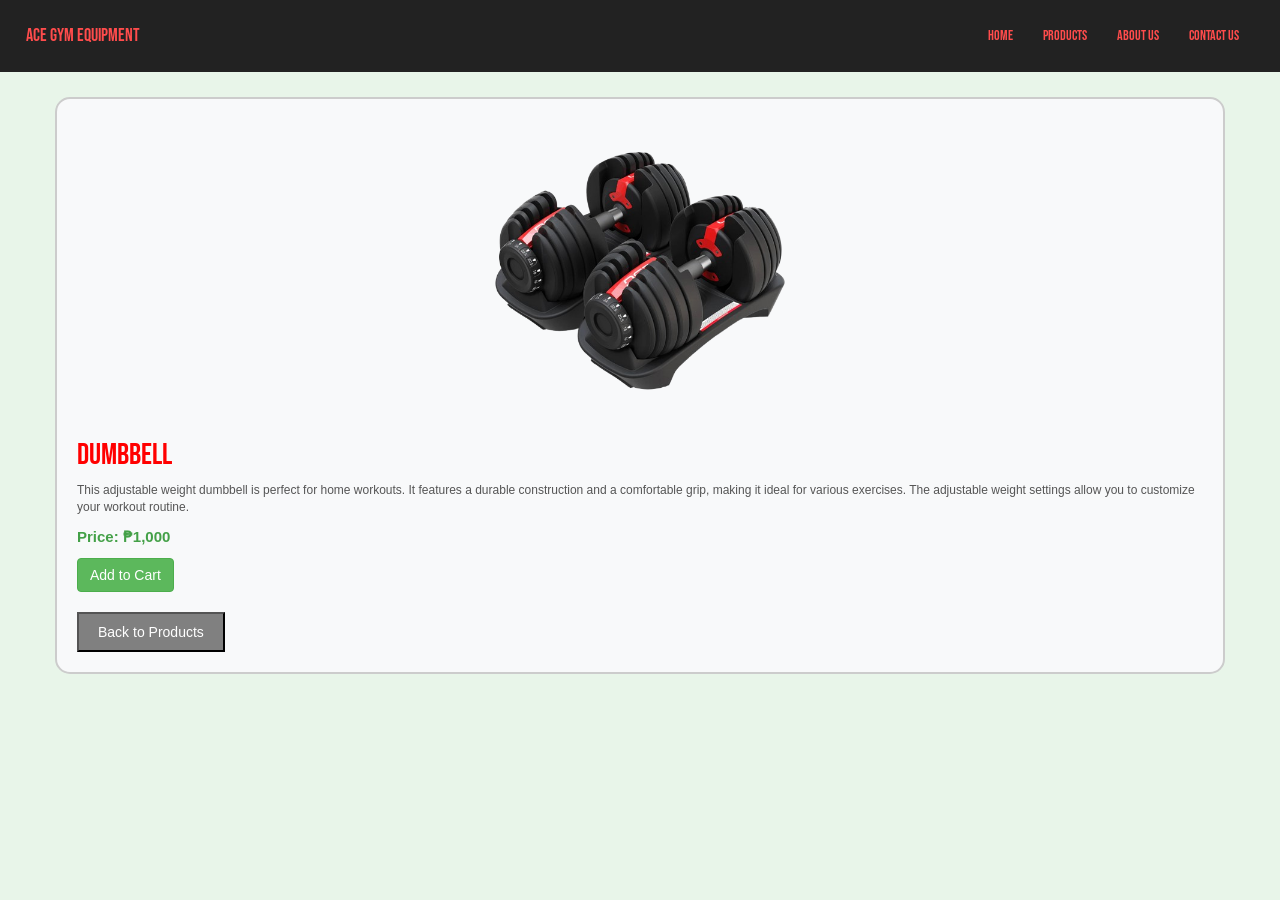
<file: productsHtml/dumbbell.html>
<!DOCTYPE html>
<html lang="en">
<head>
    <meta charset="UTF-8">
    <meta name="viewport" content="width=device-width, initial-scale=1.0">
    <title>Dumbbell - Product Details</title>
    <link href="https://maxcdn.bootstrapcdn.com/bootstrap/3.4.1/css/bootstrap.min.css" rel="stylesheet">
    <link href="https://fonts.googleapis.com/css2?family=Bebas+Neue&display=swap" rel="stylesheet">
    <script src="https://ajax.googleapis.com/ajax/libs/jquery/3.6.0/jquery.min.js"></script>
    <script src="https://maxcdn.bootstrapcdn.com/bootstrap/3.4.1/js/bootstrap.min.js"></script>
    <script src="../script.js"></script>
    <style>
        /* Navbar design */
        .navbar-default {
            background-color: #222;
            border-color: #222;
        }

        .navbar {
            margin: 0;
            padding: 10px;
            border-radius: 0; 
        }

        .navbar-brand, .navbar-nav > li > a {
            font-family: 'Bebas Neue', sans-serif;
            color: #ff4c4c !important;
        }

        .navbar-nav > li > a:hover {
            color: #cc0000 !important;
        }
          /*  mobile pov */
        @media (max-width: 768px) {
            .navbar-nav > li > a {
                font-size: 1.5rem; 
                padding: 15px;
            }
        }

        /* Product Details design */
        .container {
            background-color: #f8f9fa;
            margin-top: 25px;
            border: 2px solid #cccccc;
            border-radius: 15px;
            padding: 20px;
        }

            /* For Mobile View */
            @media (max-width: 768px) {
            .container {
                width: 90%; 
                padding: 10px; 
                margin: 10px auto; 
            }

            .card-img-top {
                max-width: 200px; 
            }

            .card-text {
                font-size: 1rem; 
            }

            .price {
                font-size: 1.2rem; 
            }
        }


        .card-img-top {
            width: 100%;
            height: auto;
            max-width: 300px;
            margin: 0 auto;
            display: block;
        }

        .card-img-top:hover {
            transform: scale(1.2);
        }

        .card-title {
            font-family: 'Bebas Neue', sans-serif;
            color: red;
        }

        .card-text {
            font-size: 1.2rem;
            color: #555;
        }

        .price {
            font-size: 1.5rem;
            font-weight: bold;
            color: #43a047;
        }

        button {
            background-color: gray;
        }

        a {
            color: white;
        }

        body {
            background-color: #e8f5e9;
        }

        /* Pop-Up design */
        .popup {
            display: none; 
            position: fixed;
            top: 0;
            left: 0;
            width: 100%;
            height: 100%;
            background-color: rgba(0, 0, 0, 0.5); 
            z-index: 1000; 
        }

        .popup-content {
            position: absolute;
            top: 50%;
            left: 50%;
            transform: translate(-50%, -50%);
            background-color: white;
            padding: 20px;
            border-radius: 10px;
            text-align: center;
            box-shadow: 0 4px 8px rgba(0, 0, 0, 0.2);
            width: 300px;
        }

        .popup-content h4 {
            font-family: 'Bebas Neue', sans-serif;
            color: #43a047; 
            margin-bottom: 10px;
        }

        .popup-content p {
            color: #555555; 
            margin-bottom: 20px;
        }

        .popup-content .btn {
            background-color: #43a047; 
            border: none;
        }

        .popup-content .btn:hover {
            background-color: #388e3c; 
        }
    </style>
</head>
<body>
    <!-- Navbar section -->
    <nav class="navbar navbar-default">
        <div class="container-fluid">
            <div class="navbar-header">
                <button type="button" class="navbar-toggle collapsed" data-toggle="collapse" data-target="#navbar-collapse" aria-expanded="false">
                    <span class="sr-only">Toggle navigation</span>
                    <span class="icon-bar"></span>
                    <span class="icon-bar"></span>
                    <span class="icon-bar"></span>
                </button>
                <a class="navbar-brand" href="../index.html">ACE Gym Equipment</a>
            </div>
            <div class="collapse navbar-collapse" id="navbar-collapse">
                <ul class="nav navbar-nav navbar-right">
                    <li><a href="../index.html">Home</a></li>
                    <li><a href="../products.html">Products</a></li>
                    <li><a href="../about.html">About Us</a></li>
                    <li><a href="../contact.html">Contact Us</a></li>
                </ul>
            </div>
        </div>
    </nav>

    <!-- Product Details section -->
    <div class="container my-5">
        <div class="card">
            <img src="../images/dumbbellnobg.png" class="card-img-top" alt="Dumbbell">
            <div class="card-body">
                <h2 class="card-title">Dumbbell</h2>
                <p class="card-text">
                    This adjustable weight dumbbell is perfect for home workouts. It features a durable construction and a comfortable grip, making it ideal for various exercises. The adjustable weight settings allow you to customize your workout routine.
                </p>
                <p class="price">Price: ₱1,000</p>
                <button class="btn btn-success add-to-cart-btn" data-product-name="Dumbbell">Add to Cart</button><br><br>
                <button><a href="../products.html" class="btn btn-secondary mb-3">Back to Products</a></button>
            </div>
        </div>
    </div>

    <!-- Pop-Up section -->
    <div id="popup" class="popup">
        <div class="popup-content">
            <h4>Item Added to Cart!</h4>
            <p id="popup-message">The item has been successfully added to your cart.</p>
            <button class="btn btn-secondary" onclick="closePopup()">Close</button>
        </div>
    </div>
</body>
</html>
</file>
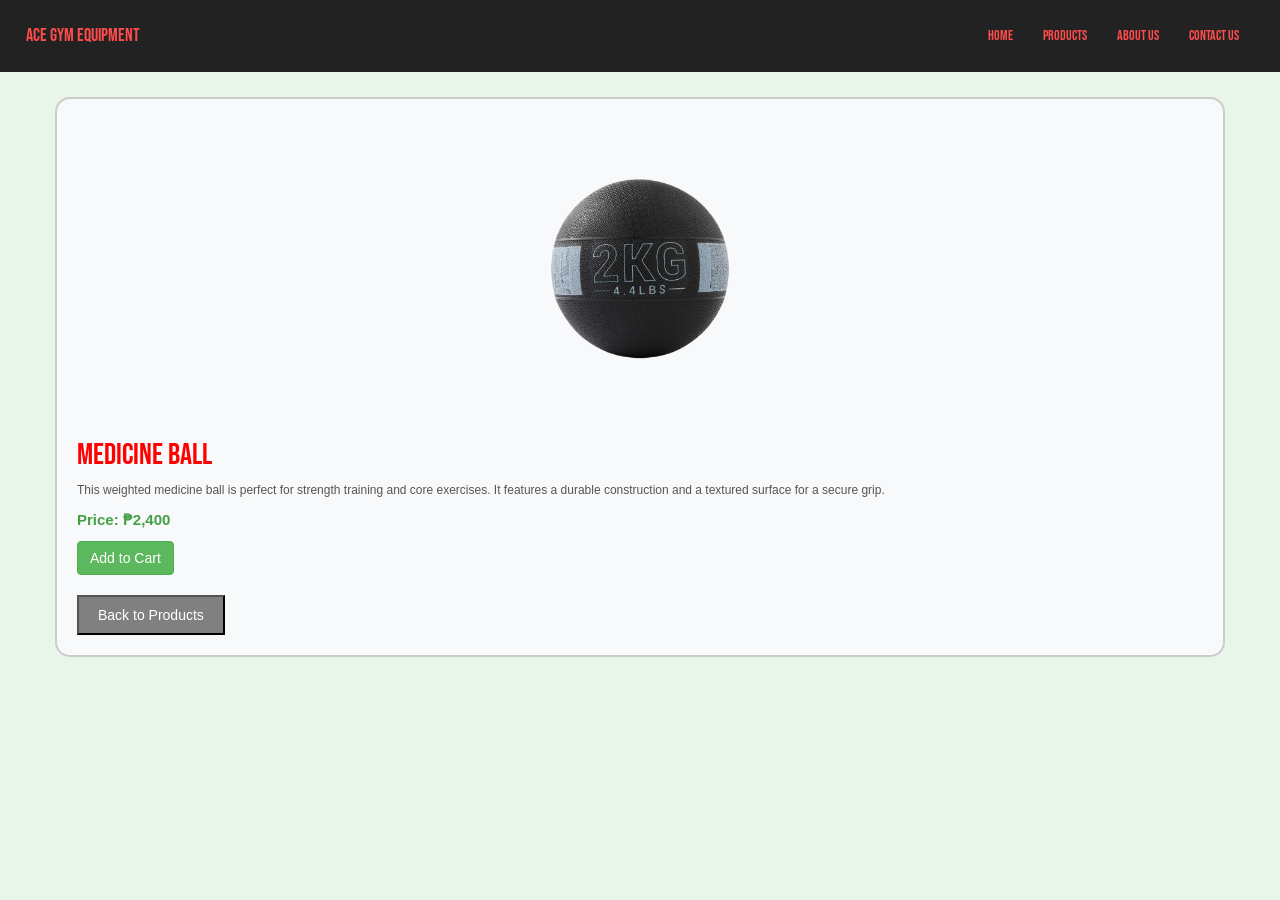
<file: productsHtml/medicineball.html>
<!DOCTYPE html>
<html lang="en">
<head>
    <meta charset="UTF-8">
    <meta name="viewport" content="width=device-width, initial-scale=1.0">
    <title>Medicine Ball - Product Details</title>
    <link href="https://maxcdn.bootstrapcdn.com/bootstrap/3.4.1/css/bootstrap.min.css" rel="stylesheet">
    <link href="https://fonts.googleapis.com/css2?family=Bebas+Neue&display=swap" rel="stylesheet">
    <script src="https://ajax.googleapis.com/ajax/libs/jquery/3.6.0/jquery.min.js"></script>
    <script src="https://maxcdn.bootstrapcdn.com/bootstrap/3.4.1/js/bootstrap.min.js"></script>
    <script src="../script.js"></script>
    <style>
        /* Navbar design */
        .navbar-default {
            background-color: #222;
            border-color: #222;
        }

        .navbar {
            margin: 0;
            padding: 10px;
            border-radius: 0;
        }

        .navbar-brand, .navbar-nav > li > a {
            font-family: 'Bebas Neue', sans-serif;
            color: #ff4c4c !important;
        }

        .navbar-nav > li > a:hover {
            color: #cc0000 !important;
        }
        /*mobile pov*/
        @media (max-width: 768px) {
            .navbar-nav > li > a {
                font-size: 1.5rem; 
                padding: 15px;
            }
        }

        /* Product Details design */
        .container {
            background-color: #f8f9fa;
            margin-top: 25px;
            border: 2px solid #cccccc;
            border-radius: 15px;
            padding: 20px;
        }

            /* For Mobile View */
            @media (max-width: 768px) {
            .container {
                width: 90%; 
                padding: 10px; 
                margin: 10px auto; 
            }

            .card-img-top {
                max-width: 200px; 
            }

            .card-text {
                font-size: 1rem; 
            }

            .price {
                font-size: 1.2rem; 
            }
        }


        .card-img-top {
            width: 100%;
            height: auto;
            max-width: 300px;
            margin: 0 auto;
            display: block;
        }

        .card-img-top:hover {
            transform: scale(1.2);
        }

        .card-title {
            font-family: 'Bebas Neue', sans-serif;
            color: red;
        }

        .card-text {
            font-size: 1.2rem;
            color: #555;
        }

        .price {
            font-size: 1.5rem;
            font-weight: bold;
            color: #43a047;
        }

        button {
            background-color: gray;
        }

        a {
            color: white;
        }

        body {
            background-color: #e8f5e9;
        }

        /* Pop-Up design */
        .popup {
            display: none; 
            position: fixed;
            top: 0;
            left: 0;
            width: 100%;
            height: 100%;
            background-color: rgba(0, 0, 0, 0.5); 
            z-index: 1000; 
        }

        .popup-content {
            position: absolute;
            top: 50%;
            left: 50%;
            transform: translate(-50%, -50%);
            background-color: white;
            padding: 20px;
            border-radius: 10px;
            text-align: center;
            box-shadow: 0 4px 8px rgba(0, 0, 0, 0.2);
            width: 300px;
        }

        .popup-content h4 {
            font-family: 'Bebas Neue', sans-serif;
            color: #43a047; 
            margin-bottom: 10px;
        }

        .popup-content p {
            color: #555555; 
            margin-bottom: 20px;
        }

        .popup-content .btn {
            background-color: #43a047; 
            border: none;
        }

        .popup-content .btn:hover {
            background-color: #388e3c;
        }
    </style>
</head>
<body>
    <!-- Navbar section -->
    <nav class="navbar navbar-default">
        <div class="container-fluid">
            <div class="navbar-header">
                <button type="button" class="navbar-toggle collapsed" data-toggle="collapse" data-target="#navbar-collapse" aria-expanded="false">
                    <span class="sr-only">Toggle navigation</span>
                    <span class="icon-bar"></span>
                    <span class="icon-bar"></span>
                    <span class="icon-bar"></span>
                </button>
                <a class="navbar-brand" href="../index.html">ACE Gym Equipment</a>
            </div>
            <div class="collapse navbar-collapse" id="navbar-collapse">
                <ul class="nav navbar-nav navbar-right">
                    <li><a href="../index.html">Home</a></li>
                    <li><a href="../products.html">Products</a></li>
                    <li><a href="../about.html">About Us</a></li>
                    <li><a href="../contact.html">Contact Us</a></li>
                </ul>
            </div>
        </div>
    </nav>

    <!-- Product Details section -->
    <div class="container my-5">
        <div class="card">
            <img src="../images/mballnobg.png" class="card-img-top" alt="Medicine Ball">
            <div class="card-body">
                <h2 class="card-title">Medicine Ball</h2>
                <p class="card-text">
                    This weighted medicine ball is perfect for strength training and core exercises. It features a durable construction and a textured surface for a secure grip.
                </p>
                <p class="price">Price: ₱2,400</p>
                <button class="btn btn-success add-to-cart-btn" data-product-name="Medicine Ball">Add to Cart</button><br><br>
                <button><a href="../products.html" class="btn btn-secondary mb-3">Back to Products</a></button>
            </div>
        </div>
    </div>

    <!-- Pop-Up section-->
    <div id="popup" class="popup">
        <div class="popup-content">
            <h4>Item Added to Cart!</h4>
            <p id="popup-message">The item has been successfully added to your cart.</p>
            <button class="btn btn-secondary" onclick="closePopup()">Close</button>
        </div>
    </div>
</body>
</html>
</file>
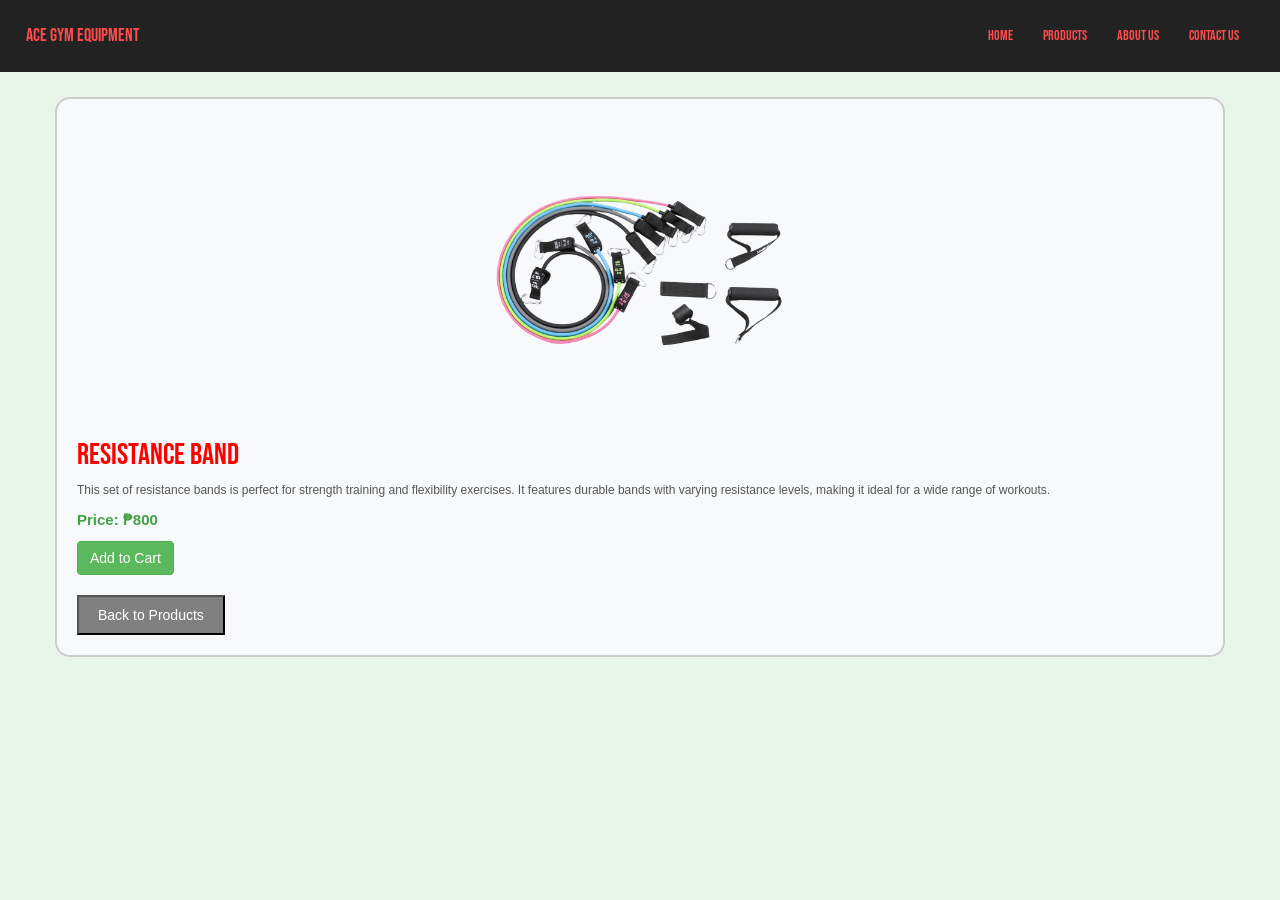
<file: productsHtml/resistanceband.html>
<!DOCTYPE html>
<html lang="en">
<head>
    <meta charset="UTF-8">
    <meta name="viewport" content="width=device-width, initial-scale=1.0">
    <title>Resistance Band - Product Details</title>
    <link href="https://maxcdn.bootstrapcdn.com/bootstrap/3.4.1/css/bootstrap.min.css" rel="stylesheet">
    <link href="https://fonts.googleapis.com/css2?family=Bebas+Neue&display=swap" rel="stylesheet">
    <script src="https://ajax.googleapis.com/ajax/libs/jquery/3.6.0/jquery.min.js"></script>
    <script src="https://maxcdn.bootstrapcdn.com/bootstrap/3.4.1/js/bootstrap.min.js"></script>
    <script src="../script.js"></script>
    <style>
        /* Navbar design */
        .navbar-default {
            background-color: #222;
            border-color: #222;
        }

        .navbar {
            margin: 0;
            padding: 10px;
            border-radius: 0;
        }

        .navbar-brand, .navbar-nav > li > a {
            font-family: 'Bebas Neue', sans-serif;
            color: #ff4c4c !important;
        }

        .navbar-nav > li > a:hover {
            color: #cc0000 !important;
        }
    /* mobile pov*/
        @media (max-width: 768px) {
            .navbar-nav > li > a {
                font-size: 1.5rem;
                padding: 15px;
            }
        }

        /* Product Details design */
        .container {
            background-color: #f8f9fa;
            margin-top: 25px;
            border: 2px solid #cccccc;
            border-radius: 15px;
            padding: 20px;
        }

            /* For Mobile View */
            @media (max-width: 768px) {
            .container {
                width: 90%; 
                padding: 10px; 
                margin: 10px auto; 
            }

            .card-img-top {
                max-width: 200px; 
            }

            .card-text {
                font-size: 1rem; 
            }

            .price {
                font-size: 1.2rem; 
            }
        }


        .card-img-top {
            width: 100%;
            height: auto;
            max-width: 300px;
            margin: 0 auto;
            display: block;
        }

        .card-img-top:hover {
            transform: scale(1.2);
        }

        .card-title {
            font-family: 'Bebas Neue', sans-serif;
            color: red;
        }

        .card-text {
            font-size: 1.2rem;
            color: #555;
        }

        .price {
            font-size: 1.5rem;
            font-weight: bold;
            color: #43a047;
        }

        button {
            background-color: gray;
        }

        a {
            color: white;
        }

        body {
            background-color: #e8f5e9;
        }

        /* Pop-Up design */
        .popup {
            display: none; 
            position: fixed;
            top: 0;
            left: 0;
            width: 100%;
            height: 100%;
            background-color: rgba(0, 0, 0, 0.5); 
            z-index: 1000; 
        }

        .popup-content {
            position: absolute;
            top: 50%;
            left: 50%;
            transform: translate(-50%, -50%);
            background-color: white;
            padding: 20px;
            border-radius: 10px;
            text-align: center;
            box-shadow: 0 4px 8px rgba(0, 0, 0, 0.2);
            width: 300px;
        }

        .popup-content h4 {
            font-family: 'Bebas Neue', sans-serif;
            color: #43a047;
            margin-bottom: 10px;
        }

        .popup-content p {
            color: #555555; 
            margin-bottom: 20px;
        }

        .popup-content .btn {
            background-color: #43a047; 
            border: none;
        }

        .popup-content .btn:hover {
            background-color: #388e3c; 
        }
    </style>
</head>
<body>
    <!-- Navbar secton -->
    <nav class="navbar navbar-default">
        <div class="container-fluid">
            <div class="navbar-header">
                <button type="button" class="navbar-toggle collapsed" data-toggle="collapse" data-target="#navbar-collapse" aria-expanded="false">
                    <span class="sr-only">Toggle navigation</span>
                    <span class="icon-bar"></span>
                    <span class="icon-bar"></span>
                    <span class="icon-bar"></span>
                </button>
                <a class="navbar-brand" href="../index.html">ACE Gym Equipment</a>
            </div>
            <div class="collapse navbar-collapse" id="navbar-collapse">
                <ul class="nav navbar-nav navbar-right">
                    <li><a href="../index.html">Home</a></li>
                    <li><a href="../products.html">Products</a></li>
                    <li><a href="../about.html">About Us</a></li>
                    <li><a href="../contact.html">Contact Us</a></li>
                </ul>
            </div>
        </div>
    </nav>

    <!-- Product Details section-->
    <div class="container my-5">
        <div class="card">
            <img src="../images/resistancebandnobg.png" class="card-img-top" alt="Resistance Band">
            <div class="card-body">
                <h2 class="card-title">Resistance Band</h2>
                <p class="card-text">
                    This set of resistance bands is perfect for strength training and flexibility exercises. It features durable bands with varying resistance levels, making it ideal for a wide range of workouts.
                </p>
                <p class="price">Price: ₱800</p>
                <button class="btn btn-success add-to-cart-btn" data-product-name="Resistance Band">Add to Cart</button><br><br>
                <button><a href="../products.html" class="btn btn-secondary mb-3">Back to Products</a></button>
            </div>
        </div>
    </div>

    <!-- Pop-Up section-->
    <div id="popup" class="popup">
        <div class="popup-content">
            <h4>Item Added to Cart!</h4>
            <p id="popup-message">The item has been successfully added to your cart.</p>
            <button class="btn btn-secondary" onclick="closePopup()">Close</button>
        </div>
    </div>
</body>
</html>
</file>
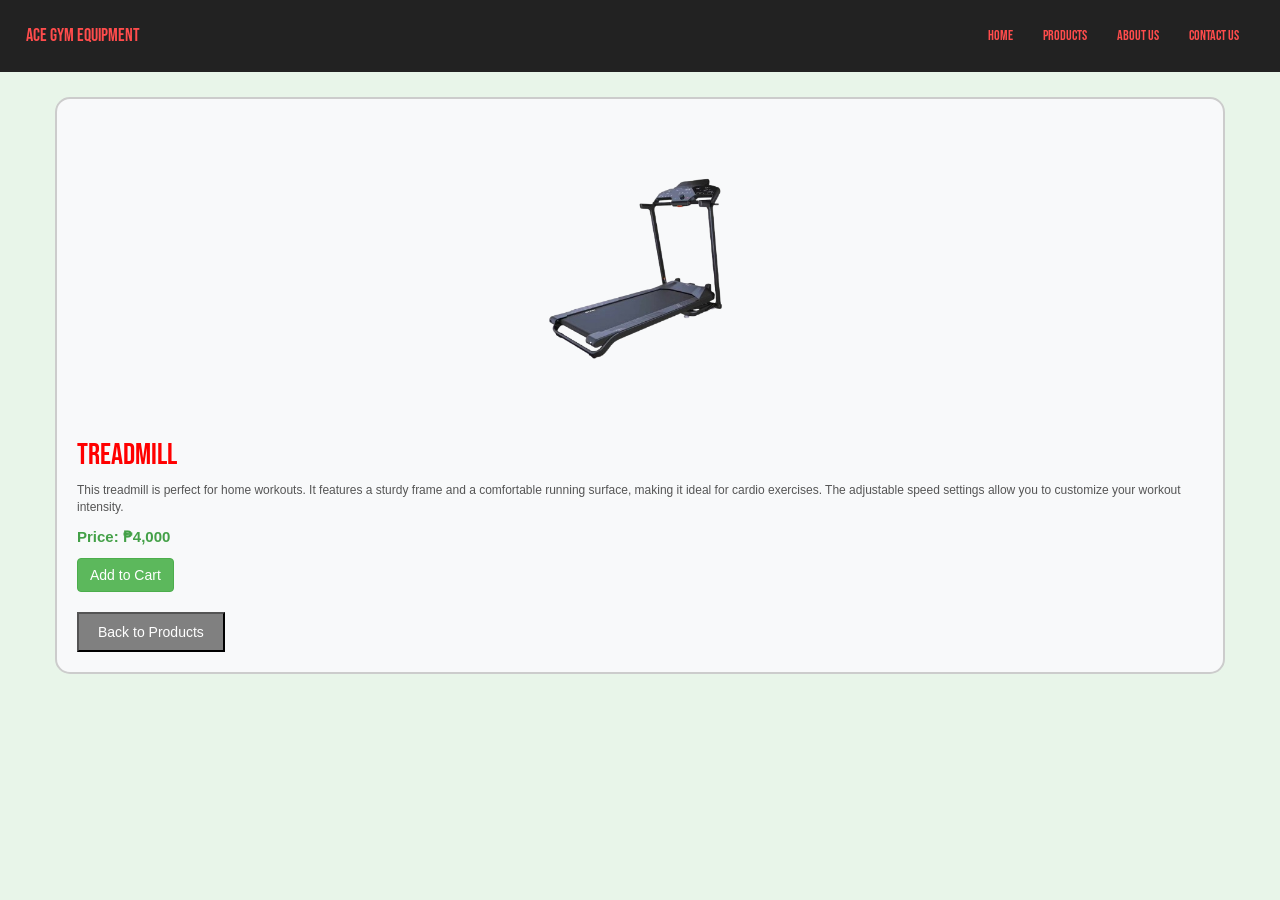
<file: productsHtml/treadmill.html>
<!DOCTYPE html>
<html lang="en">
<head>
    <meta charset="UTF-8">
    <meta name="viewport" content="width=device-width, initial-scale=1.0">
    <title>Treadmill - Product Details</title>
    <link href="https://maxcdn.bootstrapcdn.com/bootstrap/3.4.1/css/bootstrap.min.css" rel="stylesheet">
    <link href="https://fonts.googleapis.com/css2?family=Bebas+Neue&display=swap" rel="stylesheet">
    <script src="https://ajax.googleapis.com/ajax/libs/jquery/3.6.0/jquery.min.js"></script>
    <script src="https://maxcdn.bootstrapcdn.com/bootstrap/3.4.1/js/bootstrap.min.js"></script>
    <script src="../script.js"></script>
    <style>
        /* Navbar Design */
        .navbar-default {
            background-color: #222;
            border-color: #222;
        }

        .navbar {
            margin: 0;
            padding: 10px;
            border-radius: 0;
        }

        .navbar-brand, .navbar-nav > li > a {
            font-family: 'Bebas Neue', sans-serif;
            color: #ff4c4c !important;
        }

        .navbar-nav > li > a:hover {
            color: #cc0000 !important;
        }
       /* mobile pov */
        @media (max-width: 768px) {
            .navbar-nav > li > a {
                font-size: 1.5rem; 
                padding: 15px;
            }
        }

        /* Product Details design */
        .container {
            background-color: #f8f9fa;
            margin-top: 25px;
            border: 2px solid #cccccc;
            border-radius: 15px;
            padding: 20px;
        }

            /* For Mobile View */
            @media (max-width: 768px) {
            .container {
                width: 90%; 
                padding: 10px; 
                margin: 10px auto; 
            }

            .card-img-top {
                max-width: 200px; 
            }

            .card-text {
                font-size: 1rem; 
            }

            .price {
                font-size: 1.2rem; 
            }
        }


        .card-img-top {
            width: 100%;
            height: auto;
            max-width: 300px;
            margin: 0 auto;
            display: block;
        }

        .card-img-top:hover {
            transform: scale(1.2);
        }

        .card-title {
            font-family: 'Bebas Neue', sans-serif;
            color: red;
        }

        .card-text {
            font-size: 1.2rem;
            color: #555;
        }

        .price {
            font-size: 1.5rem;
            font-weight: bold;
            color: #43a047;
        }

        button {
            background-color: gray;
        }

        a {
            color: white;
        }

        body {
            background-color: #e8f5e9;
        }

        /* Pop-Up design*/
        .popup {
            display: none; 
            position: fixed;
            top: 0;
            left: 0;
            width: 100%;
            height: 100%;
            background-color: rgba(0, 0, 0, 0.5); 
            z-index: 1000; 
        }

        .popup-content {
            position: absolute;
            top: 50%;
            left: 50%;
            transform: translate(-50%, -50%);
            background-color: white;
            padding: 20px;
            border-radius: 10px;
            text-align: center;
            box-shadow: 0 4px 8px rgba(0, 0, 0, 0.2);
            width: 300px;
        }

        .popup-content h4 {
            font-family: 'Bebas Neue', sans-serif;
            color: #43a047; 
            margin-bottom: 10px;
        }

        .popup-content p {
            color: #555555; 
            margin-bottom: 20px;
        }

        .popup-content .btn {
            background-color: #43a047; 
            border: none;
        }

        .popup-content .btn:hover {
            background-color: #388e3c; 
        }
    </style>
</head>
<body>
    <!-- Navbar section -->
    <nav class="navbar navbar-default">
        <div class="container-fluid">
            <div class="navbar-header">
                <button type="button" class="navbar-toggle collapsed" data-toggle="collapse" data-target="#navbar-collapse" aria-expanded="false">
                    <span class="sr-only">Toggle navigation</span>
                    <span class="icon-bar"></span>
                    <span class="icon-bar"></span>
                    <span class="icon-bar"></span>
                </button>
                <a class="navbar-brand" href="../index.html">ACE Gym Equipment</a>
            </div>
            <div class="collapse navbar-collapse" id="navbar-collapse">
                <ul class="nav navbar-nav navbar-right">
                    <li><a href="../index.html">Home</a></li>
                    <li><a href="../products.html">Products</a></li>
                    <li><a href="../about.html">About Us</a></li>
                    <li><a href="../contact.html">Contact Us</a></li>
                </ul>
            </div>
        </div>
    </nav>

    <!-- Product Details section -->
    <div class="container my-5">
        <div class="card">
            <img src="../images/treadmillnobg.png" class="card-img-top" alt="Treadmill">
            <div class="card-body">
                <h2 class="card-title">Treadmill</h2>
                <p class="card-text">
                    This treadmill is perfect for home workouts. It features a sturdy frame and a comfortable running surface, making it ideal for cardio exercises. The adjustable speed settings allow you to customize your workout intensity.
                </p>
                <p class="price">Price: ₱4,000</p>
                <button class="btn btn-success add-to-cart-btn" data-product-name="Treadmill">Add to Cart</button><br><br>
                <button><a href="../products.html" class="btn btn-secondary mb-3">Back to Products</a></button>
            </div>
        </div>
    </div>

    <!-- Pop-Up section -->
    <div id="popup" class="popup">
        <div class="popup-content">
            <h4>Item Added to Cart!</h4>
            <p id="popup-message">The item has been successfully added to your cart.</p>
            <button class="btn btn-secondary" onclick="closePopup()">Close</button>
        </div>
    </div>
</body>
</html>
</file>
<file: style.css>
body {
    background-color: #e8f5e9;
}
</file>
